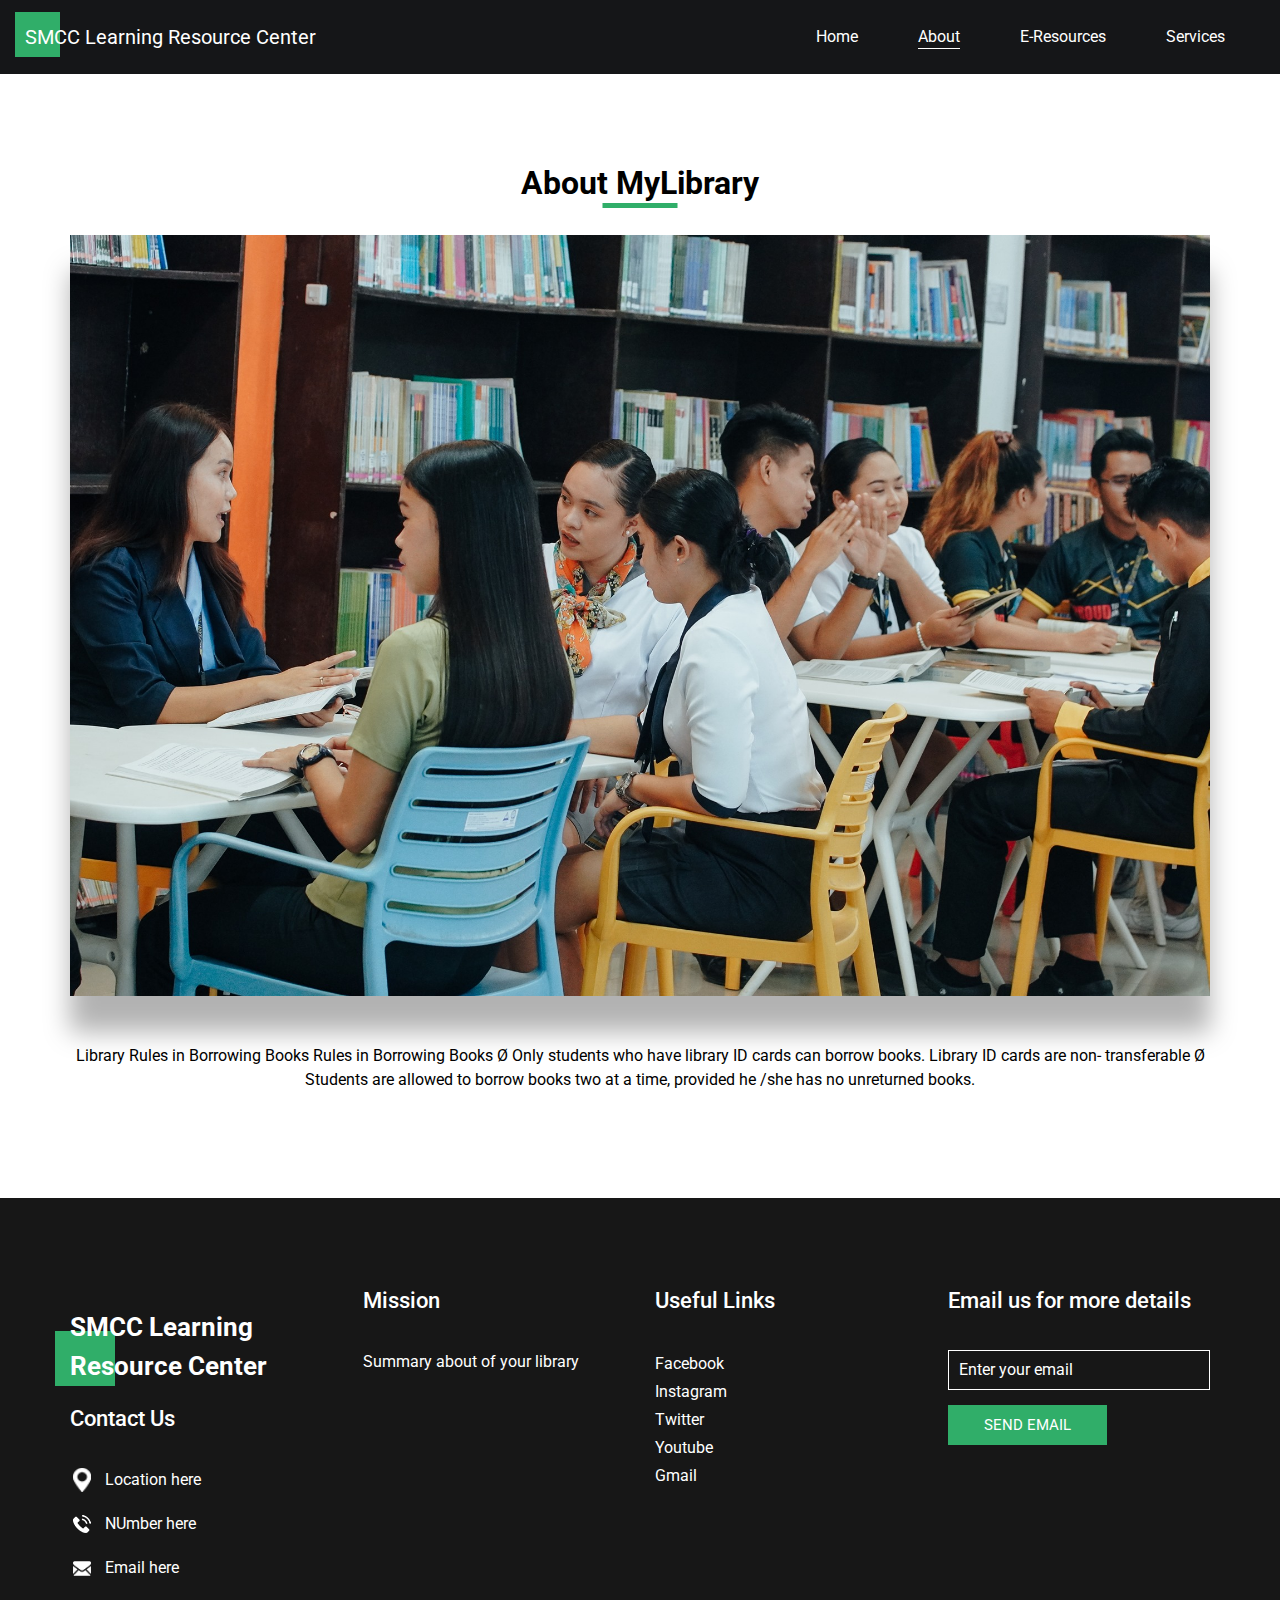
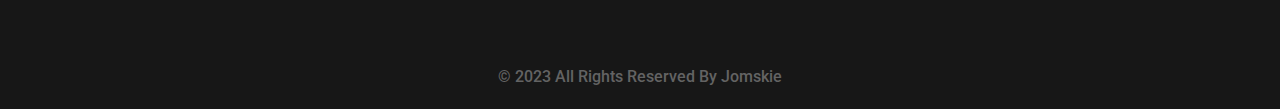
<file: mission.html>
<!DOCTYPE html>
<html>

<head>
  <!-- Basic -->
  <meta charset="utf-8" />
  <meta http-equiv="X-UA-Compatible" content="IE=edge" />
  <!-- Mobile Metas -->
  <meta name="viewport" content="width=device-width, initial-scale=1, shrink-to-fit=no" />
  <!-- Site Metas -->
  <meta name="keywords" content="" />
  <meta name="description" content="" />
  <meta name="author" content="" />

  <title>MyLibrary</title>

  <!-- slider stylesheet -->
  <!-- slider stylesheet -->
  <link rel="stylesheet" type="text/css"
    href="https://cdnjs.cloudflare.com/ajax/libs/OwlCarousel2/2.3.4/assets/owl.carousel.min.css" />

  <!-- bootstrap core css -->
  <link rel="stylesheet" type="text/css" href="css/bootstrap.css" />

  <!-- fonts style -->
  <link href="https://fonts.googleapis.com/css?family=Roboto:400,700&display=swap" rel="stylesheet" />
  <!-- Custom styles for this template -->
  <link href="css/style.css" rel="stylesheet" />
  <!-- responsive style -->
  <link href="css/responsive.css" rel="stylesheet" />
</head>

<body>
  <div class="hero_area">
    <!-- header section strats -->
    <header class="header_section">
      <div class="container-fluid">
        <nav class="navbar navbar-expand-lg custom_nav-container ">
          <a class="navbar-brand" href="index.html">
            <span>
              SMCC Learning Resource Center
            </span>
          </a>
          <button class="navbar-toggler" type="button" data-toggle="collapse" data-target="#navbarSupportedContent"
            aria-controls="navbarSupportedContent" aria-expanded="false" aria-label="Toggle navigation">
            <span class="navbar-toggler-icon"></span>
          </button>

          <div class="collapse navbar-collapse" id="navbarSupportedContent">
            <div class="d-flex ml-auto flex-column flex-lg-row align-items-center">
			<div class="dropdown">
              <ul class="navbar-nav  ">
                <li class="nav-item ">
                  <a class="nav-link" href="index.html">Home <span class="sr-only">(current)</span></a>
                </li>
                <li class="nav-item active">
                  <a class="nav-link" href="about.html"> About </a>
				  <div class="dropdown-content">
				  <a href ="#">Mission</a>
          <a href ="#">Vision</a>
				  </div>
                </li>
                <li class="nav-item">
                  <a class="nav-link" href="resources.html"> E-Resources </a>
                </li>
                <li class="nav-item">
                  <a class="nav-link" href="Services.html"> Services</a>
                </li>

              </ul>
			  </div>
            </div>
          </div>
        </nav>
      </div>
    </header>
    <!-- end header section -->
  </div>

  <!-- mission section -->

  <section class="about_section layout_padding">
    <div class="container">
      <div class="heading_container">
        <h2>
          About MyLibrary
        </h2>
      </div>
      <div class="box">
        <div class="img-box">
          <img src="images/BG 2.jpg" alt="">
        </div>
        <div class="detail-box">
		<br><br>
          <p>
Library Rules in Borrowing Books

Rules in Borrowing Books

Ø  Only students who have library ID cards can borrow books. Library ID cards are non- transferable
Ø  Students are allowed to borrow books two at a time, provided he /she has no unreturned books.


          </p>
         
        </div>
      </div>
    </div>
  </section>
  <!-- end about section -->

  <!-- info section -->
  <section class="info_section layout_padding">
    <div class="container">
      <div class="row">
        <div class="col-md-3">
          <div class="info_contact">
            <div class="info_logo">
              <a href="index.html">
                <span>
                  SMCC Learning Resource Center
                </span>
              </a>
            </div>
            <h5>
              Contact Us
            </h5>
            <div>
              <div class="img-box">
                <img src="images/location.png" width="18px" alt="" />
              </div>
              <p>
                Location here
              </p>
            </div>
            <div>
              <div class="img-box">
                <img src="images/phone.png" width="18px" alt="" />
              </div>
              <p>
                NUmber here
              </p>
            </div>
            <div>
              <div class="img-box">
                <img src="images/envelope.png" width="18px" alt="" />
              </div>
              <p>
                Email here
              </p>
            </div>
          </div>
        </div>
        <div class="col-md-3">
          <div class="info_info">
            <h5>
              Mission
            </h5>
            <p>
              Summary about of your library
            </p>
          </div>
        </div>

        <div class="col-md-3">
          <div class="info_links">
            <h5>
              Useful Links
            </h5>
            <ul>
              <li>
                <a href="">
                  Facebook
                </a>
              </li>
              <li>
                <a href="">
                  Instagram
                </a>
              </li>
              <li>
                <a href="">
                  Twitter
                </a>
              </li>
              <li>
                <a href="">
                  Youtube
                </a>
              </li>
              <li>
                <a href="">
                  Gmail
                </a>
              </li>
            </ul>
          </div>
        </div>
        <div class="col-md-3">
          <div class="info_form ">
            <h5>
              Email us for more details
            </h5>
            <form action="">
              <input type="email" placeholder="Enter your email" />
              <button>
                Send Email
              </button>
            </form>
          </div>
        </div>
      </div>
    </div>
  </section>

  <!-- end info_section -->

  <!-- footer section -->
  <section class="container-fluid footer_section">
    <p>
      &copy; 2023 All Rights Reserved By Jomskie
    </p>
  </section>
  <!-- footer section -->

  <script type="text/javascript" src="js/jquery-3.4.1.min.js"></script>
  <script type="text/javascript" src="js/bootstrap.js"></script>
  <script type="text/javascript" src="https://cdnjs.cloudflare.com/ajax/libs/OwlCarousel2/2.3.4/owl.carousel.min.js">
  </script>
  <!-- owl carousel script 
    -->
  <script type="text/javascript">
    $(".owl-carousel").owlCarousel({
      loop: true,
      margin: 0,
      navText: [],
      center: true,
      autoplay: true,
      autoplayHoverPause: true,
      responsive: {
        0: {
          items: 1
        },
        1000: {
          items: 3
        }
      }
    });
  </script>
  <!-- end owl carousel script -->
</body>

</html>
</file>
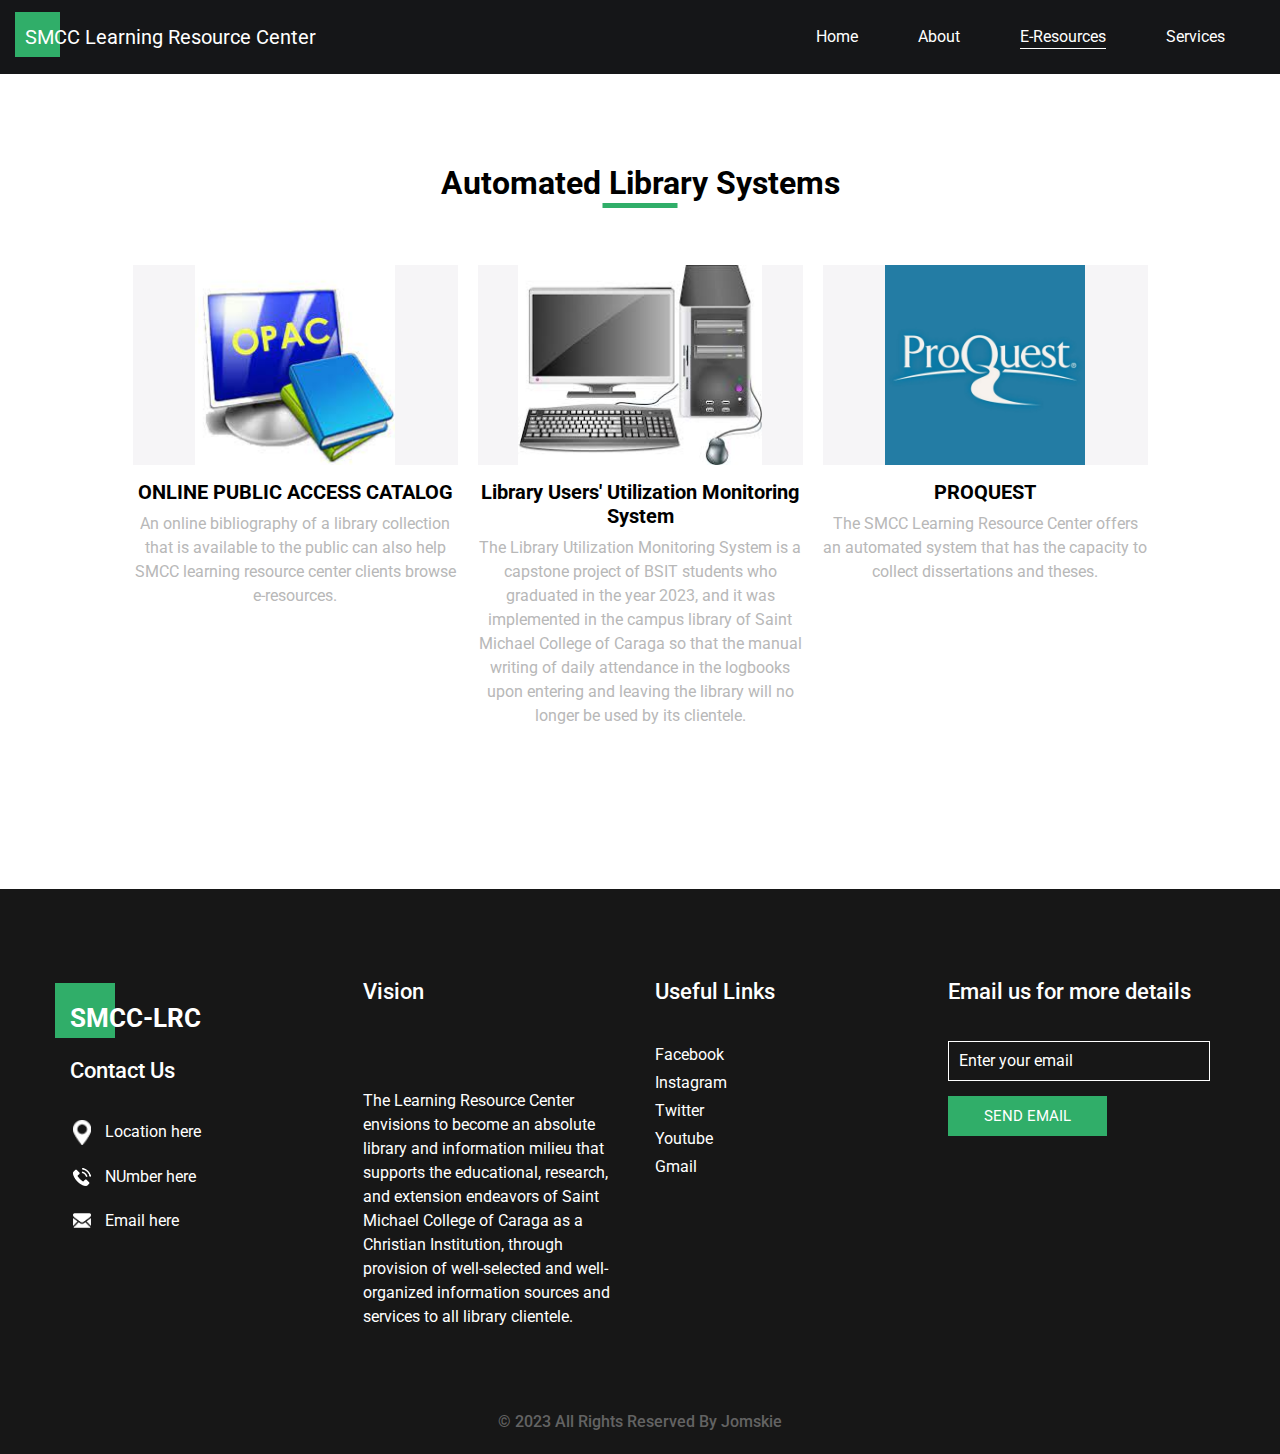
<file: resources.html>
<!DOCTYPE html>
<html>

<head>
  <!-- Basic -->
  <meta charset="utf-8" />
  <meta http-equiv="X-UA-Compatible" content="IE=edge" />
  <!-- Mobile Metas -->
  <meta name="viewport" content="width=device-width, initial-scale=1, shrink-to-fit=no" />
  <!-- Site Metas -->
  <meta name="keywords" content="" />
  <meta name="description" content="" />
  <meta name="author" content="" />

  <title>MyLibrary</title>

  <!-- slider stylesheet -->
  <!-- slider stylesheet -->
  <link rel="stylesheet" type="text/css"
    href="https://cdnjs.cloudflare.com/ajax/libs/OwlCarousel2/2.3.4/assets/owl.carousel.min.css" />

  <!-- bootstrap core css -->
  <link rel="stylesheet" type="text/css" href="css/bootstrap.css" />

  <!-- fonts style -->
  <link href="https://fonts.googleapis.com/css?family=Roboto:400,700&display=swap" rel="stylesheet" />
  <!-- Custom styles for this template -->
  <link href="css/style.css" rel="stylesheet" />
  <!-- responsive style -->
  <link href="css/responsive.css" rel="stylesheet" />
</head>

<body>
  <div class="hero_area">
    <!-- header section strats -->
    <header class="header_section">
      <div class="container-fluid">
        <nav class="navbar navbar-expand-lg custom_nav-container ">
          <a class="navbar-brand" href="index.html">
            <span>
              SMCC Learning Resource Center
            </span>
          </a>
          <button class="navbar-toggler" type="button" data-toggle="collapse" data-target="#navbarSupportedContent"
            aria-controls="navbarSupportedContent" aria-expanded="false" aria-label="Toggle navigation">
            <span class="navbar-toggler-icon"></span>
          </button>

          <div class="collapse navbar-collapse" id="navbarSupportedContent">
            <div class="d-flex ml-auto flex-column flex-lg-row align-items-center">
			<div class="dropdown">
              <ul class="navbar-nav  ">
                <li class="nav-item ">
                  <a class="nav-link" href="index.html">Home <span class="sr-only">(current)</span></a>
                </li>
                <li class="nav-item ">
                  <a class="nav-link" href="about.html"> About </a>
				  <div class="dropdown-content">
				  <a href ="#">Mission</a>
				  <a href ="#">Vision</a>
          <a href ="#">Guidelines</a>
				  </div>
                </li>
                <li class="nav-item active">
                  <a class="nav-link" href="resources.html"> E-Resources </a>
                </li>
         
                <li class="nav-item">
                  <a class="nav-link" href="Services.html"> Services</a>
                </li>
               
              </ul>
			  </div>
            </div>
          </div>
        </nav>
      </div>
    </header>
    <!-- end header section -->

  </div>

  <!-- how section -->
  <section class="how_section layout_padding">
    <div class="heading_container">
      <h2>
        Automated Library Systems
      </h2>
    </div>
    <div class="how_container">
      <div class="box">
        <div class="img-box">
          <img src="images/opac.jfif" alt="" />
        </div>
        <div class="detail-box">
          <h5>
           ONLINE PUBLIC ACCESS CATALOG
          </h5>
          <p>
           An online bibliography of a library collection that is available to the public can also help SMCC learning resource center clients browse e-resources.
          </p>
        </div>
      </div>
      <div class="box">
        <div class="img-box">
          <img src="images/lms.jfif" alt="" />
        </div>
        <div class="detail-box">
          <h5>
            Library Users' Utilization Monitoring System

          </h5>
          <p>
             The Library Utilization Monitoring System is a capstone project of BSIT students who graduated in the year 2023, and it was implemented in the campus library of Saint Michael College of Caraga so that the manual writing of daily attendance in the logbooks upon entering and leaving the library will no longer be used by its clientele.
          </p>
        </div>
      </div>
      <div class="box">
        <div class="img-box">
          <img src="images/LALA.jpg" alt="" />
        </div>
        <div class="detail-box">
          <h5>
             PROQUEST
          </h5>
          <p>
           The SMCC Learning Resource Center offers an automated system that has the capacity to collect dissertations and theses.
          
          </p>
        </div>
      </div>
     
          </p>
        </div>
      </div>
    </div>
  </section>
  <!-- end how section -->

  <!-- info section -->
  <section class="info_section layout_padding">
    <div class="container">
      <div class="row">
        <div class="col-md-3">
          <div class="info_contact">
            <div class="info_logo">
              <a href="index.html">
                <span>
                  SMCC-LRC
                </span>
              </a>
            </div>
            <h5>
              Contact Us
            </h5>
            <div>
              <div class="img-box">
                <img src="images/location.png" width="18px" alt="" />
              </div>
              <p>
                Location here
              </p>
            </div>
            <div>
              <div class="img-box">
                <img src="images/phone.png" width="18px" alt="" />
              </div>
              <p>
                NUmber here
              </p>
            </div>
            <div>
              <div class="img-box">
                <img src="images/envelope.png" width="18px" alt="" />
              </div>
              <p>
                Email here
              </p>
            </div>
          </div>
        </div>
        <div class="col-md-3">
          <div class="info_info">
            <h5>
              Vision
            </h5>
            <br><br>
            <p>
              The Learning Resource Center envisions to become an absolute library and information milieu that supports the educational, research, and extension endeavors of Saint Michael College of Caraga as a Christian Institution, through provision of well-selected and well-organized information sources and services to all library clientele.
            </p>
          </div>
        </div>

        <div class="col-md-3">
          <div class="info_links">
            <h5>
              Useful Links
            </h5>
            <ul>
              <li>
                <a href="">
                  Facebook
                </a>
              </li>
              <li>
                <a href="">
                  Instagram
                </a>
              </li>
              <li>
                <a href="">
                  Twitter
                </a>
              </li>
              <li>
                <a href="">
                  Youtube
                </a>
              </li>
              <li>
                <a href="">
                  Gmail
                </a>
              </li>
            </ul>
          </div>
        </div>
        <div class="col-md-3">
          <div class="info_form ">
            <h5>
              Email us for more details
            </h5>
            <form action="">
              <input type="email" placeholder="Enter your email" />
              <button>
                Send Email
              </button>
            </form>
          </div>
        </div>
      </div>
    </div>
  </section>

  <!-- end info_section -->

  <!-- footer section -->
  <section class="container-fluid footer_section">
    <p>
      &copy; 2023 All Rights Reserved By Jomskie
    </p>
  </section>
  <!-- footer section -->

  <script type="text/javascript" src="js/jquery-3.4.1.min.js"></script>
  <script type="text/javascript" src="js/bootstrap.js"></script>
  <script type="text/javascript" src="https://cdnjs.cloudflare.com/ajax/libs/OwlCarousel2/2.3.4/owl.carousel.min.js">
  </script>
  <!-- owl carousel script 
    -->
  <script type="text/javascript">
    $(".owl-carousel").owlCarousel({
      loop: true,
      margin: 0,
      navText: [],
      center: true,
      autoplay: true,
      autoplayHoverPause: true,
      responsive: {
        0: {
          items: 1
        },
        1000: {
          items: 3
        }
      }
    });
  </script>
  <!-- end owl carousel script -->
</body>

</html>
</file>
<file: css/style.css>
body {
  font-family: "Roboto", sans-serif;
  color: #000000;
  background-color: #ffffff;
}

.layout_padding {
  padding: 90px 0;
}

.layout_padding2 {
  padding: 45px 0;
}

.layout_padding2-top {
  padding-top: 45px;
}

.layout_padding2-bottom {
  padding-bottom: 45px;
}

.layout_padding-top {
  padding-top: 90px;
}

.layout_padding-bottom {
  padding-bottom: 90px;
}

.heading_container {
  display: -webkit-box;
  display: -ms-flexbox;
  display: flex;
  -webkit-box-pack: center;
      -ms-flex-pack: center;
          justify-content: center;
  text-align: center;
}

.heading_container h2 {
  font-weight: bold;
  position: relative;
}

.heading_container h2::before {
  content: "";
  position: absolute;
  bottom: -6px;
  left: 50%;
  width: 75px;
  height: 5px;
  background-color: #30ae69;
  -webkit-transform: translateX(-50%);
          transform: translateX(-50%);
}

/*header section*/
.hero_area {
  background-image: url(../images/BG.jpg);
  background-size: cover;
}

.sub_page .hero_area {
  height: auto;
}

.sub_page .who_section.layout_padding {
  padding-top: 0;
}

.hero_area.sub_pages {
  height: auto;
}

.header_section {
  background-color: #151618;
}

.header_section .container-fluid {
  padding-right: 25px;
  padding-left: 25px;
}

.header_section .nav_container {
  margin: 0 auto;
}

.custom_nav-container.navbar-expand-lg .navbar-nav .nav-item .nav-link {
  margin: 10px 30px;
  padding: 0;
  color: #ffffff;
  text-align: center;
  position: relative;
}

.custom_nav-container.navbar-expand-lg .navbar-nav .nav-item .nav-link::after {
  display: none;
  content: "";
  position: absolute;
  left: 0;
  bottom: 0;
  width: 100%;
  height: 1px;
  background-color: #ffffff;
}

.custom_nav-container.navbar-expand-lg .navbar-nav .nav-item.active a::after, .custom_nav-container.navbar-expand-lg .navbar-nav .nav-item:hover a::after {
  display: block;
}

a,
a:hover,
a:focus {
  text-decoration: none;
}

a:hover,
a:focus {
  color: initial;
}

.btn,
.btn:focus {
  outline: none !important;
  -webkit-box-shadow: none;
          box-shadow: none;
}

.user_option {
  display: -webkit-box;
  display: -ms-flexbox;
  display: flex;
  -webkit-box-align: center;
      -ms-flex-align: center;
          align-items: center;
}

.user_option a {
  color: #ffffff;
  margin: 10px 30px;
}

.custom_nav-container .nav_search-btn {
  background-image: url(../images/search-icon.png);
  background-size: 22px;
  background-repeat: no-repeat;
  background-position-y: 7px;
  width: 35px;
  height: 35px;
  padding: 0;
  border: none;
}

.navbar-brand {
  display: -webkit-box;
  display: -ms-flexbox;
  display: flex;
  -webkit-box-align: center;
      -ms-flex-align: center;
          align-items: center;
  position: relative;
}

.navbar-brand span {
  font-size: 20px;
  color: #ffffff;
  position: relative;
  z-index: 3;
}

.navbar-brand::before {
  content: "";
  position: absolute;
  left: -10px;
  bottom: 0;
  width: 45px;
  height: 45px;
  background-color: #30ae69;
  z-index: 2;
}

.custom_nav-container {
  z-index: 99999;
  padding: 15px 0;
}

.custom_nav-container .navbar-toggler {
  outline: none;
}

.custom_nav-container .navbar-toggler .navbar-toggler-icon {
  background-image: url(../images/menu.png);
  background-size: 55px;
}

/*end header section*/
.slider_section {
  height: 90%;
  display: -webkit-box;
  display: -ms-flexbox;
  display: flex;
  -webkit-box-align: center;
      -ms-flex-align: center;
          align-items: center;
  color: #ffffff;
}

.slider_section #carouselExampleIndicators {
  width: 100%;
}

.slider_section .row {
  -webkit-box-align: center;
      -ms-flex-align: center;
          align-items: center;
}

.slider_section .box {
  margin: 125px 0;
}

.slider_section .detail-box h1 {
  font-size: 4rem;
  font-weight: bold;
}

.slider_section .detail-box h2 {
  font-weight: bold;
  font-size: 2.5rem;
}

.slider_section .detail-box p {
  margin-top: 25px;
}

.slider_section .detail-box a {
  display: inline-block;
  padding: 10px 45px;
  background-color: #171717;
  border: 1px solid #171717;
  color: #ffffff;
  border-radius: 5px;
  -webkit-transition: -webkit-transform 0.3s;
  transition: -webkit-transform 0.3s;
  transition: transform 0.3s;
  transition: transform 0.3s, -webkit-transform 0.3s;
  margin-top: 35px;
}

.slider_section .detail-box a:hover {
  -webkit-transform: translateY(-3px);
          transform: translateY(-3px);
  -webkit-box-shadow: 0px 3px 4px 0 rgba(0, 0, 0, 0.2);
          box-shadow: 0px 3px 4px 0 rgba(0, 0, 0, 0.2);
}

.slider_section .img-box img {
  width: 100%;
}

.slider_section #carouselExampleIndicators .carousel-indicators {
  bottom: 45px;
  margin: 0;
  -webkit-box-align: center;
      -ms-flex-align: center;
          align-items: center;
}

.slider_section #carouselExampleIndicators .carousel-indicators li {
  width: 14px;
  height: 14px;
  background-color: transparent;
  border: 2px solid #ffffff;
  border-radius: 100%;
  opacity: 1;
}

.slider_section #carouselExampleIndicators .carousel-indicators li.active {
  border: 4px solid #ffffff;
}

.how_section .how_container {
  display: -webkit-box;
  display: -ms-flexbox;
  display: flex;
  -webkit-box-pack: center;
      -ms-flex-pack: center;
          justify-content: center;
  padding: 45px 60px;
  -ms-flex-wrap: wrap;
      flex-wrap: wrap;
}

.how_section .how_container .box {
  text-align: center;
  margin: 10px;
  min-width: 200px;
  width: 325px;
}

.how_section .how_container .box .img-box {
  display: -webkit-box;
  display: -ms-flexbox;
  display: flex;
  -webkit-box-pack: center;
      -ms-flex-pack: center;
          justify-content: center;
  height: 200px;
  background-color: #f6f5f7;
}

.how_section .how_container .box .img-box svg {
  width: 75px;
  height: auto;
}

.how_section .how_container .box .detail-box {
  margin-top: 15px;
}

.how_section .how_container .box .detail-box h5 {
  font-weight: bold;
  position: relative;
}

.how_section .how_container .box .detail-box h5::before {
  display: none;
  content: "";
  position: absolute;
  bottom: -4px;
  left: 50%;
  width: 75px;
  height: 2px;
  background-color: #30ae69;
  -webkit-transform: translateX(-50%);
          transform: translateX(-50%);
}

.how_section .how_container .box .detail-box p {
  color: #b8b8b8;
}

.how_section .how_container .box:hover .img-box {
  background-color: #30ae69;
}

.how_section .how_container .box:hover .img-box svg {
  fill: #ffffff;
}

.how_section .how_container .box:hover .detail-box {
  margin-top: 15px;
}

.how_section .how_container .box:hover .detail-box h5::before {
  display: block;
}

.how_section .how_container .box:hover .detail-box p {
  color: #393a3c;
}

.how_section .btn-box {
  display: -webkit-box;
  display: -ms-flexbox;
  display: flex;
  -webkit-box-pack: center;
      -ms-flex-pack: center;
          justify-content: center;
}

.how_section .btn-box a {
  display: inline-block;
  padding: 10px 45px;
  background-color: #171717;
  border: 1px solid #171717;
  color: #ffffff;
  border-radius: 5px;
  -webkit-transition: -webkit-transform 0.3s;
  transition: -webkit-transform 0.3s;
  transition: transform 0.3s;
  transition: transform 0.3s, -webkit-transform 0.3s;
}

.how_section .btn-box a:hover {
  -webkit-transform: translateY(-3px);
          transform: translateY(-3px);
  -webkit-box-shadow: 0px 3px 4px 0 rgba(0, 0, 0, 0.2);
          box-shadow: 0px 3px 4px 0 rgba(0, 0, 0, 0.2);
}

.about_section {
  text-align: center;
}

.about_section .box {
  display: -webkit-box;
  display: -ms-flexbox;
  display: flex;
  -webkit-box-orient: vertical;
  -webkit-box-direction: normal;
      -ms-flex-direction: column;
          flex-direction: column;
  -webkit-box-align: center;
      -ms-flex-align: center;
          align-items: center;
}

.about_section .box .img-box {
  display: -webkit-box;
  display: -ms-flexbox;
  display: flex;
  -webkit-box-pack: center;
      -ms-flex-pack: center;
          justify-content: center;
  margin-top: 25px;
}

.about_section .box .img-box img {
  max-width: 100%;
  -webkit-filter: drop-shadow(0px 36px 13px rgba(0, 0, 0, 0.3));
          filter: drop-shadow(0px 36px 13px rgba(0, 0, 0, 0.3));
}

.about_section .btn-box {
  display: -webkit-box;
  display: -ms-flexbox;
  display: flex;
  -webkit-box-pack: center;
      -ms-flex-pack: center;
          justify-content: center;
}

.about_section .btn-box a {
  display: inline-block;
  padding: 10px 45px;
  background-color: #171717;
  border: 1px solid #171717;
  color: #ffffff;
  border-radius: 5px;
  -webkit-transition: -webkit-transform 0.3s;
  transition: -webkit-transform 0.3s;
  transition: transform 0.3s;
  transition: transform 0.3s, -webkit-transform 0.3s;
  margin-top: 35px;
}

.about_section .btn-box a:hover {
  -webkit-transform: translateY(-3px);
          transform: translateY(-3px);
  -webkit-box-shadow: 0px 3px 4px 0 rgba(0, 0, 0, 0.2);
          box-shadow: 0px 3px 4px 0 rgba(0, 0, 0, 0.2);
}

section.app_section {
  color: #ffffff;
  background: -webkit-gradient(linear, left top, right top, from(#30ae69), to(#072e85));
  background: linear-gradient(to right, #30ae69, #072e85);
}

section.app_section .row {
  -webkit-box-align: center;
      -ms-flex-align: center;
          align-items: center;
}

section.app_section .detail-box h2 {
  font-weight: bold;
  margin-bottom: 20px;
}

section.app_section .detail-box .download_box {
  margin-top: 55px;
  max-width: 45px 0;
  display: -webkit-box;
  display: -ms-flexbox;
  display: flex;
  -webkit-box-align: center;
      -ms-flex-align: center;
          align-items: center;
}

section.app_section .detail-box .download_box h5 {
  margin-right: 25px;
}

section.app_section .detail-box .download_box .btn-box {
  display: -webkit-box;
  display: -ms-flexbox;
  display: flex;
}

section.app_section .detail-box .download_box .btn-box a {
  display: -webkit-box;
  display: -ms-flexbox;
  display: flex;
  margin: 0 5px;
}

section.app_section .detail-box .download_box .btn-box a img {
  max-width: 100%;
}

section.app_section .img-box {
  display: -webkit-box;
  display: -ms-flexbox;
  display: flex;
  -webkit-box-pack: center;
      -ms-flex-pack: center;
          justify-content: center;
  -webkit-transform: scale(1.07) translateY(-14px);
          transform: scale(1.07) translateY(-14px);
}

section.app_section .img-box img {
  width: 85%;
}

.auto_section {
  text-align: center;
}

.auto_section .box {
  display: -webkit-box;
  display: -ms-flexbox;
  display: flex;
  -webkit-box-orient: vertical;
  -webkit-box-direction: normal;
      -ms-flex-direction: column;
          flex-direction: column;
  -webkit-box-align: center;
      -ms-flex-align: center;
          align-items: center;
}

.auto_section .box .img-box {
  display: -webkit-box;
  display: -ms-flexbox;
  display: flex;
  -webkit-box-pack: center;
      -ms-flex-pack: center;
          justify-content: center;
  margin-top: 5px;
}

.auto_section .box .img-box img {
  max-width: 100%;
}

.auto_section .btn-box {
  display: -webkit-box;
  display: -ms-flexbox;
  display: flex;
  -webkit-box-pack: center;
      -ms-flex-pack: center;
          justify-content: center;
}

.auto_section .btn-box a {
  display: inline-block;
  padding: 10px 45px;
  background-color: #171717;
  border: 1px solid #171717;
  color: #ffffff;
  border-radius: 5px;
  -webkit-transition: -webkit-transform 0.3s;
  transition: -webkit-transform 0.3s;
  transition: transform 0.3s;
  transition: transform 0.3s, -webkit-transform 0.3s;
  margin-top: 35px;
}

.auto_section .btn-box a:hover {
  -webkit-transform: translateY(-3px);
          transform: translateY(-3px);
  -webkit-box-shadow: 0px 3px 4px 0 rgba(0, 0, 0, 0.2);
          box-shadow: 0px 3px 4px 0 rgba(0, 0, 0, 0.2);
}

.client_section .box {
  display: -webkit-box;
  display: -ms-flexbox;
  display: flex;
  -webkit-box-align: center;
      -ms-flex-align: center;
          align-items: center;
  width: 65%;
  margin: 45px auto;
}

.client_section .box .client_id {
  display: -webkit-box;
  display: -ms-flexbox;
  display: flex;
  -webkit-box-orient: vertical;
  -webkit-box-direction: normal;
      -ms-flex-direction: column;
          flex-direction: column;
  -webkit-box-align: center;
      -ms-flex-align: center;
          align-items: center;
  padding: 10px 40px 5px 15px;
  text-align: center;
  position: relative;
  margin-right: 25px;
}

.client_section .box .client_id .img-box {
  width: 175px;
}

.client_section .box .client_id .img-box img {
  width: 100%;
}

.client_section .box .client_id .name {
  margin-top: 15px;
}

.client_section .box .client_id .name h5 {
  text-transform: uppercase;
  font-size: 18px;
}

.client_section .box .client_id .name h6 {
  color: #6d6c6c;
}

.client_section .box .client_id:before {
  content: "";
  position: absolute;
  top: 0;
  left: 0;
  width: 100%;
  height: 100%;
  background-color: #ffffff;
  z-index: -1;
  -webkit-clip-path: polygon(0 14%, 89% 14%, 89% 48%, 100% 53%, 89% 58%, 89% 100%, 0 100%);
          clip-path: polygon(0 14%, 89% 14%, 89% 48%, 100% 53%, 89% 58%, 89% 100%, 0 100%);
}

.client_section .box .client_id:after {
  content: "";
  position: absolute;
  top: 17%;
  left: 3%;
  width: 85%;
  height: 85%;
  background-color: rgba(0, 0, 0, 0.2);
  z-index: -2;
  -webkit-filter: blur(25px);
          filter: blur(25px);
}

.client_section .btn-box {
  display: -webkit-box;
  display: -ms-flexbox;
  display: flex;
  -webkit-box-pack: center;
      -ms-flex-pack: center;
          justify-content: center;
}

.client_section .btn-box a {
  display: inline-block;
  padding: 10px 45px;
  background-color: #171717;
  border: 1px solid #171717;
  color: #ffffff;
  border-radius: 5px;
  -webkit-transition: -webkit-transform 0.3s;
  transition: -webkit-transform 0.3s;
  transition: transform 0.3s;
  transition: transform 0.3s, -webkit-transform 0.3s;
  margin-top: 25px;
}

.client_section .btn-box a:hover {
  -webkit-transform: translateY(-3px);
          transform: translateY(-3px);
  -webkit-box-shadow: 0px 3px 4px 0 rgba(0, 0, 0, 0.2);
          box-shadow: 0px 3px 4px 0 rgba(0, 0, 0, 0.2);
}

.info_section {
  background-color: #171717;
  color: #ffffff;
  padding: 90px 0 45px 0;
}

.info_section h5 {
  margin-bottom: 35px;
  font-size: 22px;
}

.info_section .info_contact .info_logo a {
  position: relative;
}

.info_section .info_contact .info_logo a span {
  color: #ffffff;
  font-size: 26px;
  font-weight: bold;
  position: relative;
  z-index: 3;
}

.info_section .info_contact .info_logo a::before {
  content: "";
  position: absolute;
  left: -15px;
  bottom: 0;
  width: 60px;
  height: 55px;
  background-color: #30ae69;
  z-index: 2;
}

.info_section .info_contact .img-box {
  width: 35px;
  display: -webkit-box;
  display: -ms-flexbox;
  display: flex;
  -webkit-box-pack: center;
      -ms-flex-pack: center;
          justify-content: center;
}

.info_section .info_contact p {
  margin: 0;
}

.info_section .info_contact > div {
  display: -webkit-box;
  display: -ms-flexbox;
  display: flex;
  -webkit-box-align: center;
      -ms-flex-align: center;
          align-items: center;
  margin: 20px 0;
}

.info_section .info_contact > div img {
  height: auto;
  margin-right: 12px;
}

.info_section .info_links ul {
  padding: 0;
}

.info_section .info_links ul li {
  list-style-type: none;
}

.info_section .info_links ul li a {
  display: inline-block;
  color: #ffffff;
  margin: 2px 0;
}

.info_section .info_form form input {
  outline: none;
  width: 100%;
  padding: 7px 10px;
  border: 1px solid #ffffff;
  background-color: transparent;
  color: #ffffff;
}

.info_section .info_form form input::-webkit-input-placeholder {
  color: #ffffff;
}

.info_section .info_form form input:-ms-input-placeholder {
  color: #ffffff;
}

.info_section .info_form form input::-ms-input-placeholder {
  color: #ffffff;
}

.info_section .info_form form input::placeholder {
  color: #ffffff;
}

.info_section .info_form form button {
  display: inline-block;
  padding: 8px 35px;
  background-color: #30ae69;
  border: 1px solid #30ae69;
  color: #ffffff;
  border-radius: 0;
  -webkit-transition: -webkit-transform 0.3s;
  transition: -webkit-transform 0.3s;
  transition: transform 0.3s;
  transition: transform 0.3s, -webkit-transform 0.3s;
  margin-top: 15px;
  text-transform: uppercase;
  font-size: 15px;
}

.info_section .info_form form button:hover {
  -webkit-transform: translateY(-3px);
          transform: translateY(-3px);
  -webkit-box-shadow: 0px 3px 4px 0 rgba(0, 0, 0, 0.2);
          box-shadow: 0px 3px 4px 0 rgba(0, 0, 0, 0.2);
}

/* footer section*/
.footer_section {
  background-color: #171717;
  font-weight: 500;
  display: -webkit-box;
  display: -ms-flexbox;
  display: flex;
  -webkit-box-pack: center;
      -ms-flex-pack: center;
          justify-content: center;
}

.footer_section p {
  padding: 20px;
  color: #636363;
  margin: 0 auto;
  text-align: center;
}

.footer_section a {
  color: #636363;
}
/* end footer section*/
/*# sourceMappingURL=style.css.map */

/* dropdown*/
.dropbtn {
  background-color: #4CAF50;
  color: white;
  padding: 16px;
  font-size: 16px;
  border: none;
  cursor: pointer;
}
.dropdown {
  position: relative;
  display: inline-block;
}
.dropdown-content {
  display: none;
  position: absolute;
  background-color: #f9f9f9;
  min-width: 160px;
  box-shadow: 0px 8px 16px 0px rgba(0,0,0,0.2);
  z-index: 1;
}
.dropdown-content a {
  color: black;
  padding: 12px 16px;
  text-decoration: none;
  display: block;
}
.dropdown-content a:hover {background-color: #f1f1f1
}
.dropdown:hover .dropdown-content {
  display: block;
}
.dropdown:hover .dropbtn {
background-color: #3e8e41;
}
</file>
<file: css/responsive.css>
@media (max-width: 1120px) {}

@media (max-width: 992px) {

    .custom_nav-container .nav_search-btn {
        background-position: center;
        margin-top: 10px;
    }

    .slider_section .box {
        margin: 75px 0 125px 0;
    }

    .client_section .box {
        width: 90%;
    }
}

@media (max-width: 768px) {
    .slider_section .detail-box {
        text-align: center;
        margin-bottom: 45px;
    }

    .info_section .col-md-3 {
        text-align: center;
    }

    .info_section .col-md-3:not(:nth-last-child(1)) {
        margin-bottom: 35px;
    }

    .info_section .col-md-3>div {
        display: flex;
        flex-direction: column;
        align-items: center;
    }

    section.app_section {
        padding: 65px 0;
    }

    section.app_section .img-box {
        transform: none;
        margin-top: 35px;
    }

    section.app_section .detail-box {
        text-align: center;
    }

    .client_section .box {
        width: 100%;
    }

    .info_section .info_contact .info_logo {
        margin-bottom: 45px;
    }

    .info_section .info_form form input {
        text-align: center;
    }
}


@media (max-width: 576px) {
    .slider_section .detail-box h1 {
        font-size: 3.5rem;
    }

    .slider_section .detail-box h2 {
        font-size: 2.2rem;
    }

    section.app_section .detail-box .download_box {
        flex-direction: column;
    }

    section.app_section .detail-box .download_box .btn-box {
        margin-top: 15px;
    }

    .client_section .box {
        flex-direction: column;
        align-items: center;
        text-align: center;
    }

    .client_section .box .client_id {
        margin: 0;
        margin-bottom: 15px;
    }

    .client_section .box .client_id {
        padding: 15px;
    }

    .client_section .box .client_id::before {
        clip-path: none;
    }

    .client_section .box .client_id::after {
        top: 3%;
        left: 0%;
        width: 100%;
        height: 100%;
        background-color: rgba(0, 0, 0, 0.1);
        filter: blur(10px);

    }
}

@media (max-width: 480px) {}

@media (max-width: 420px) {
    .slider_section .detail-box h1 {
        font-size: 2.5rem;
    }

    .slider_section .detail-box h2 {
        font-size: 1.8rem;
    }
}

@media (max-width: 360px) {}

@media (min-width: 1200px) {
    .container {
        max-width: 1170px;
    }
}
</file>
